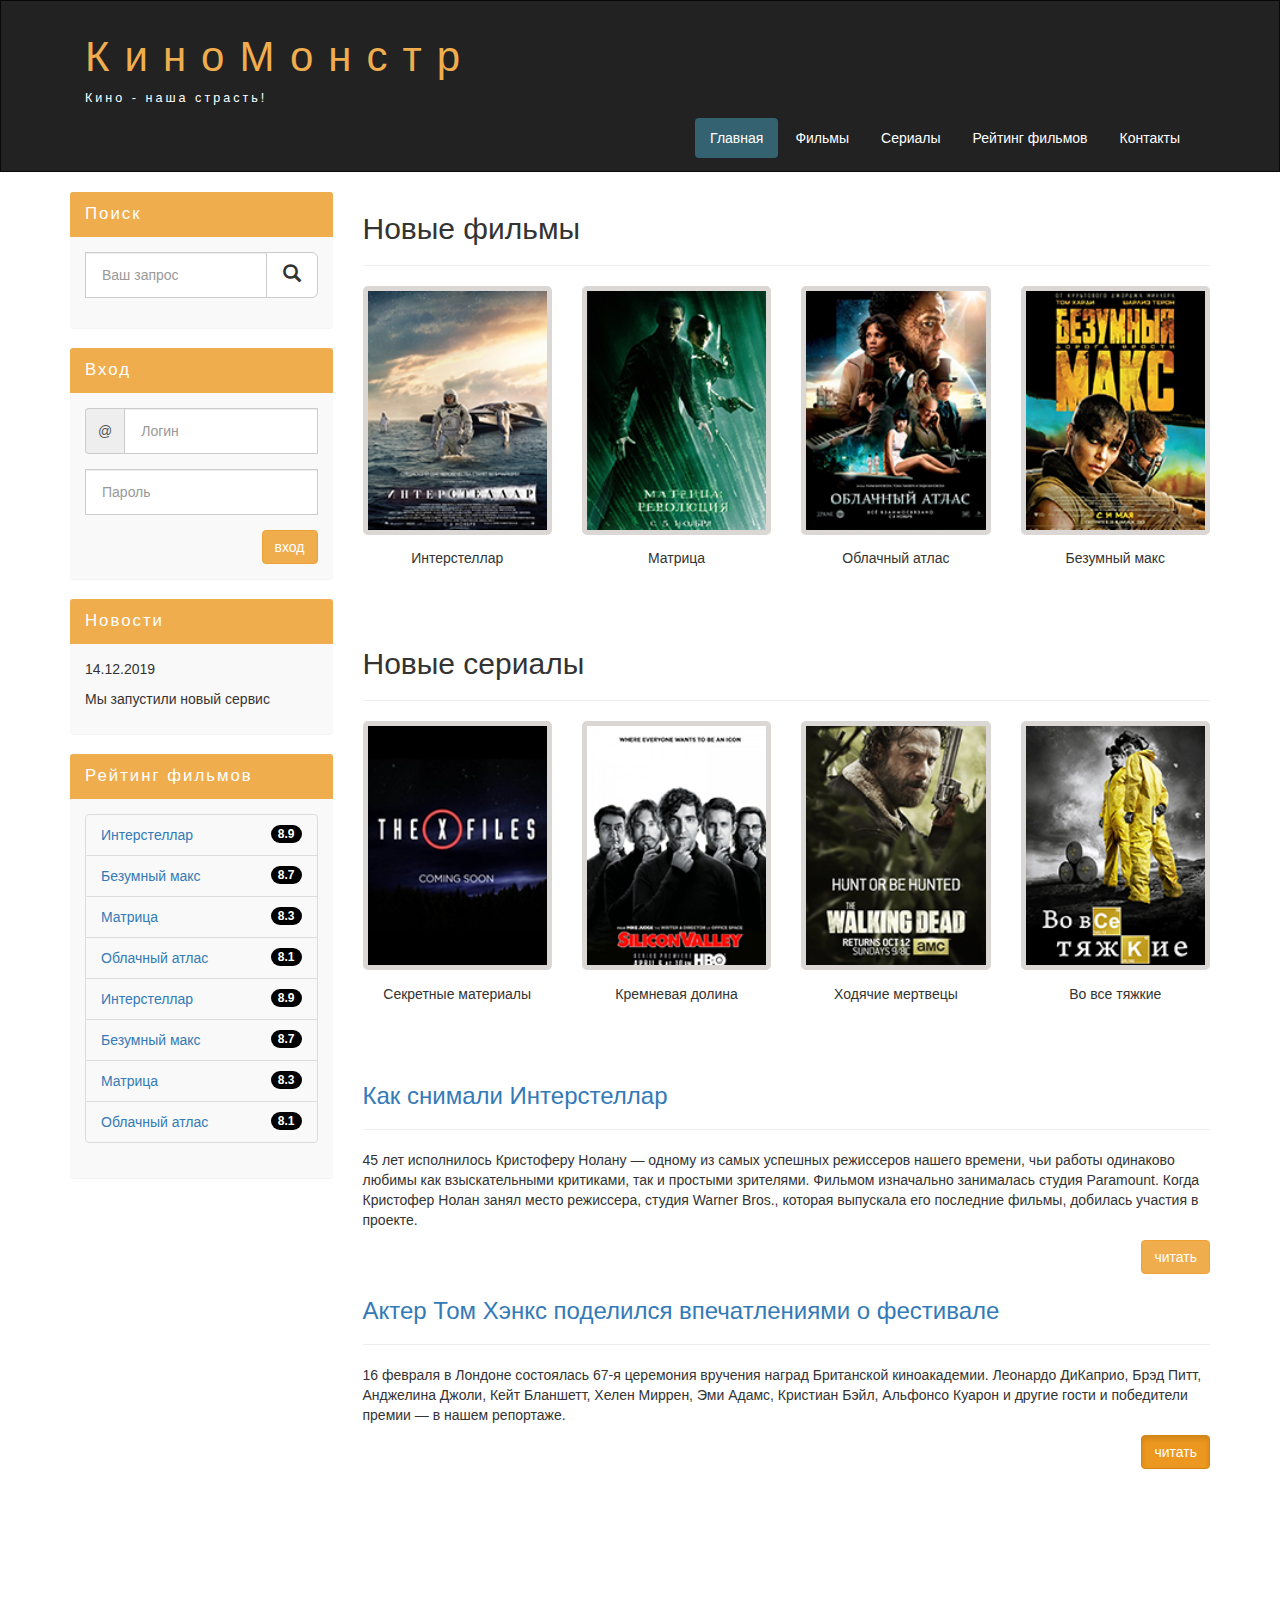
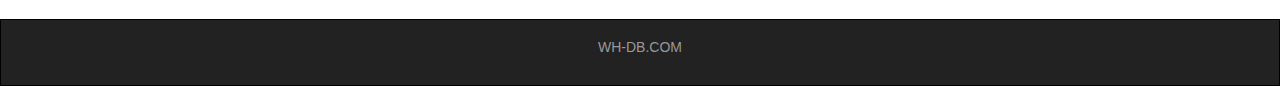
<file: index.html>
<!DOCTYPE html>
<html lang="ru">
  <head>
    <meta charset="utf-8">
    <meta http-equiv="X-UA-Compatible" content="IE=edge">
    <meta name="viewport" content="width=device-width, initial-scale=1">
    <!-- The above 3 meta tags *must* come first in the head; any other head content must come *after* these tags -->
    <title>Киномонстр Bootstrap</title>

    <!-- Bootstrap -->
    <link href="assets/css/bootstrap.min.css" rel="stylesheet">
    <link rel="stylesheet" href="assets/css/style.css">

    <!-- HTML5 shim and Respond.js for IE8 support of HTML5 elements and media queries -->
    <!-- WARNING: Respond.js doesn't work if you view the page via file:// -->
    <!--[if lt IE 9]>
      <script src="https://oss.maxcdn.com/html5shiv/3.7.3/html5shiv.min.js"></script>
      <script src="https://oss.maxcdn.com/respond/1.4.2/respond.min.js"></script>
    <![endif]-->
  </head>
  <body>
    <div class="container-fluid">
      <div class="row">
        
        <nav role="navigation" class="navbar navbar-inverse">

          <div class="container">
            <!-- Верхняя часть сайта -->
            <div class="navbar-header header">
             <!--Заголовки сайта -->
              <div class="container">
                <div class="row">
                  <div class="col-lg-12">
                    <h1><a href="index.html">КиноМонстр</a></h1>
                    <p>Кино - наша страсть!</p>
                  </div>
                </div>
              </div>
              <!-- Кнопка показа меню при небольшом разрешении-->
              <button type="button" data-target="#navbarCollapse" data-toggle="collapse" class="navbar-toggle">
                <span class="sr-only">Toggle navigation</span>
                <span class="icon-bar"></span>
                <span class="icon-bar"></span>
                <span class="icon-bar"></span>
              </button>    
            </div>
            <!-- Меню -->
            <div id="navbarCollapse" class="collapse navbar-collapse navbar-right">
                <ul class="nav nav-pills">
                  <li class="active"><a href="index.html">Главная</a></li>
                  <li><a href="films.html">Фильмы</a></li>
                  <li><a href="#">Сериалы</a></li>
                  <li><a href="rating.html">Рейтинг фильмов</a></li>
                  <li><a href="contacts.html">Контакты</a></li>              
                </ul>

            </div>
          </div>
        </nav>
      </div>  
    </div>

    <!-- Контент -->
    <div class="wrapper">

      <div class="container">
        <div class="row">

          <div class="col-lg-9 col-lg-push-3">
            <!-- Поиск видно при небольшом разрешении -->
            <form role="search" class="visible-xs">
              <div class="form-group">
                <div class="input-group">
                  <input type="search" class="form-control input-lg" placeholder="Ваш запрос">
                  <div class="input-group-btn">
                    <button class="btn btn-default btn-lg" type="submit"><i class="glyphicon glyphicon-search"></i></button>
                  </div>
                </div>
              </div>
            </form>
            
            <!-- Блок с фильмами и др.инфой -->
            <h2>Новые фильмы</h2>
            <hr>
            <div class="row">

              <div class="films_block col-lg-3 col-md-3 col-sm-3 col-xs-6">
                <img src="assets/img/img/inter.png" alt="интерстеллар">
                <div class="film_label">Интерстеллар</div>
              </div>

              <div class="films_block col-lg-3 col-md-3 col-sm-3 col-xs-6">
                <img src="assets/img/img/matrix.png" alt="матрица">
                <div class="film_label">Матрица</div>
              </div>

              <div class="films_block col-lg-3 col-md-3 col-sm-3 col-xs-6">
                <img src="assets/img/img/cloud.png" alt="облачный атлас">
                <div class="film_label">Облачный атлас</div>
              </div>

              <div class="films_block col-lg-3 col-md-3 col-sm-3 col-xs-6">
                <img src="assets/img/img/max.png" alt="безумный макс">
                <div class="film_label">Безумный макс</div>                
              </div>
              
            </div>
            <div class="margin-8"></div>


            <h2>Новые cериалы</h2>
            <hr>
            <div class="row">

              <div class="films_block col-lg-3 col-md-3 col-sm-3 col-xs-6">
                <img src="assets/img/img/xfiles.png" alt="секретные материалы">
                <div class="film_label">Секретные материалы</div>
              </div>

              <div class="films_block col-lg-3 col-md-3 col-sm-3 col-xs-6">
                <img src="assets/img/img/silicon.png" alt="кремниевая долина">
                <div class="film_label">Кремневая долина</div>
              </div>

              <div class="films_block col-lg-3 col-md-3 col-sm-3 col-xs-6">
                <img src="assets/img/img/dead.png" alt="ходячие мертвецы">
                <div class="film_label">Ходячие мертвецы</div>
              </div>

              <div class="films_block col-lg-3 col-md-3 col-sm-3 col-xs-6">
                <img src="assets/img/img/breakingbad.png" alt="во все тяжкие">
                <div class="film_label">Во все тяжкие</div>                
              </div>
              
            </div>
            
            <div class="margin-8"></div>

            <a href="#"><h3>Как снимали Интерстеллар</h3></a>    
            <hr>
            <p>
              45 лет исполнилось Кристоферу Нолану — одному из самых успешных режиссеров нашего времени, чьи работы одинаково любимы как
              взыскательными критиками, так и простыми зрителями. Фильмом изначально занималась студия Paramount. Когда Кристофер Нолан
              занял место режиссера, студия Warner Bros., которая выпускала его последние фильмы, добилась участия в проекте.
            </p>
            <a href="#" class="btn btn-warning pull-right">читать</a>

            <div class="margin-8"></div>

            <a href="#"><h3>Актер Том Хэнкс поделился впечатлениями о фестивале</h3></a>    
            <hr>
            <p>
              16 февраля в Лондоне состоялась 67-я церемония вручения наград Британской киноакадемии. Леонардо ДиКаприо, Брэд Питт,
              Анджелина Джоли, Кейт Бланшетт, Хелен Миррен, Эми Адамс, Кристиан Бэйл, Альфонсо Куарон и другие гости и победители премии —
              в нашем репортаже.
            </p>
            <a href="#" class="btn btn-warning active pull-right">читать</a>

            <div class="margin-8 clear"></div>

          </div>
          <!-- Левый блок -->
          <div class="col-lg-3 col-lg-pull-9">
            <!-- Панель Поиск -->
            <div class="panel panel-info hidden-xs">              
              <div class="panel-heading"><div class="sidebar-header">Поиск</div></div>
              <div class="panel-body">
                <form role="search">
                  <div class="form-group">
                    <div class="input-group">
                      <input type="search" class="form-control input-lg" placeholder="Ваш запрос">
                      <div class="input-group-btn">
                        <button class="btn btn-default btn-lg" type="submit"><i class="glyphicon glyphicon-search"></i></button>
                      </div>
                    </div>
                  </div>
                </form>
              </div>              
            </div>
            <!-- Панель Вход -->
            <div class="panel panel-info">              
              <div class="panel-heading"><div class="sidebar-header">Вход</div></div>
              <div class="panel-body">

                <form role="form">
                  <div class="form-group">
                    <div class="input-group">
                      <span class="input-group-addon">@</span>
                      <input type="text" class="form-control input-lg" placeholder="Логин">
                    </div>
                  </div>
                  <div class="form-group">
                    <input type="password" class="form-control input-lg" placeholder="Пароль">
                  </div>

                  <button type="submit" class="btn btn-warning pull-right">вход</button>
                </form>
              </div>
            </div>

            <!-- Панель Новости -->
            <div class="panel panel-info">              
              <div class="panel-heading"><div class="sidebar-header">Новости</div></div>
              <div class="panel-body">
                <p>14.12.2019</p>
                <p>Мы запустили новый сервис</p>
              </div>
            </div>

            <!-- Панель Рейтинг фильмов -->
            <div class="panel panel-info">              
              <div class="panel-heading"><div class="sidebar-header">Рейтинг фильмов</div></div>
              <div class="panel-body">
                <ul class="list-group">
                  <li class="list-group-item list-group-warning"><a href="#">Интерстеллар</a><span class="badge">8.9</span></li>
                  <li class="list-group-item list-group-warning"><a href="#">Безумный макс</a><span class="badge">8.7</span></li>
                  <li class="list-group-item list-group-warning"><a href="#">Матрица</a><span class="badge">8.3</span></li>
                  <li class="list-group-item list-group-warning"><a href="#">Облачный атлас</a><span class="badge">8.1</span></li>
                  <li class="list-group-item list-group-warning"><a href="#">Интерстеллар</a><span class="badge">8.9</span></li>
                  <li class="list-group-item list-group-warning"><a href="#">Безумный макс</a><span class="badge">8.7</span></li>
                  <li class="list-group-item list-group-warning"><a href="#">Матрица</a><span class="badge">8.3</span></li>
                  <li class="list-group-item list-group-warning"><a href="#">Облачный атлас</a><span class="badge">8.1</span></li>
                </ul>  
              </div>
            </div>

          </div>

        </div>
      </div>

      <div class="clear"></div>

    </div>

    <footer>
      <div class="container">
        <p class="text-center"><a href="http://ru.wh-db.com">WH-DB.COM</a></p>
      </div>
    </footer>

    <!-- jQuery (necessary for Bootstrap's JavaScript plugins) -->
    <script src="https://ajax.googleapis.com/ajax/libs/jquery/1.12.4/jquery.min.js"></script>
    <!-- Include all compiled plugins (below), or include individual files as needed -->
    <script src="assets/js/bootstrap.min.js"></script>
  </body>
</html>
</file>
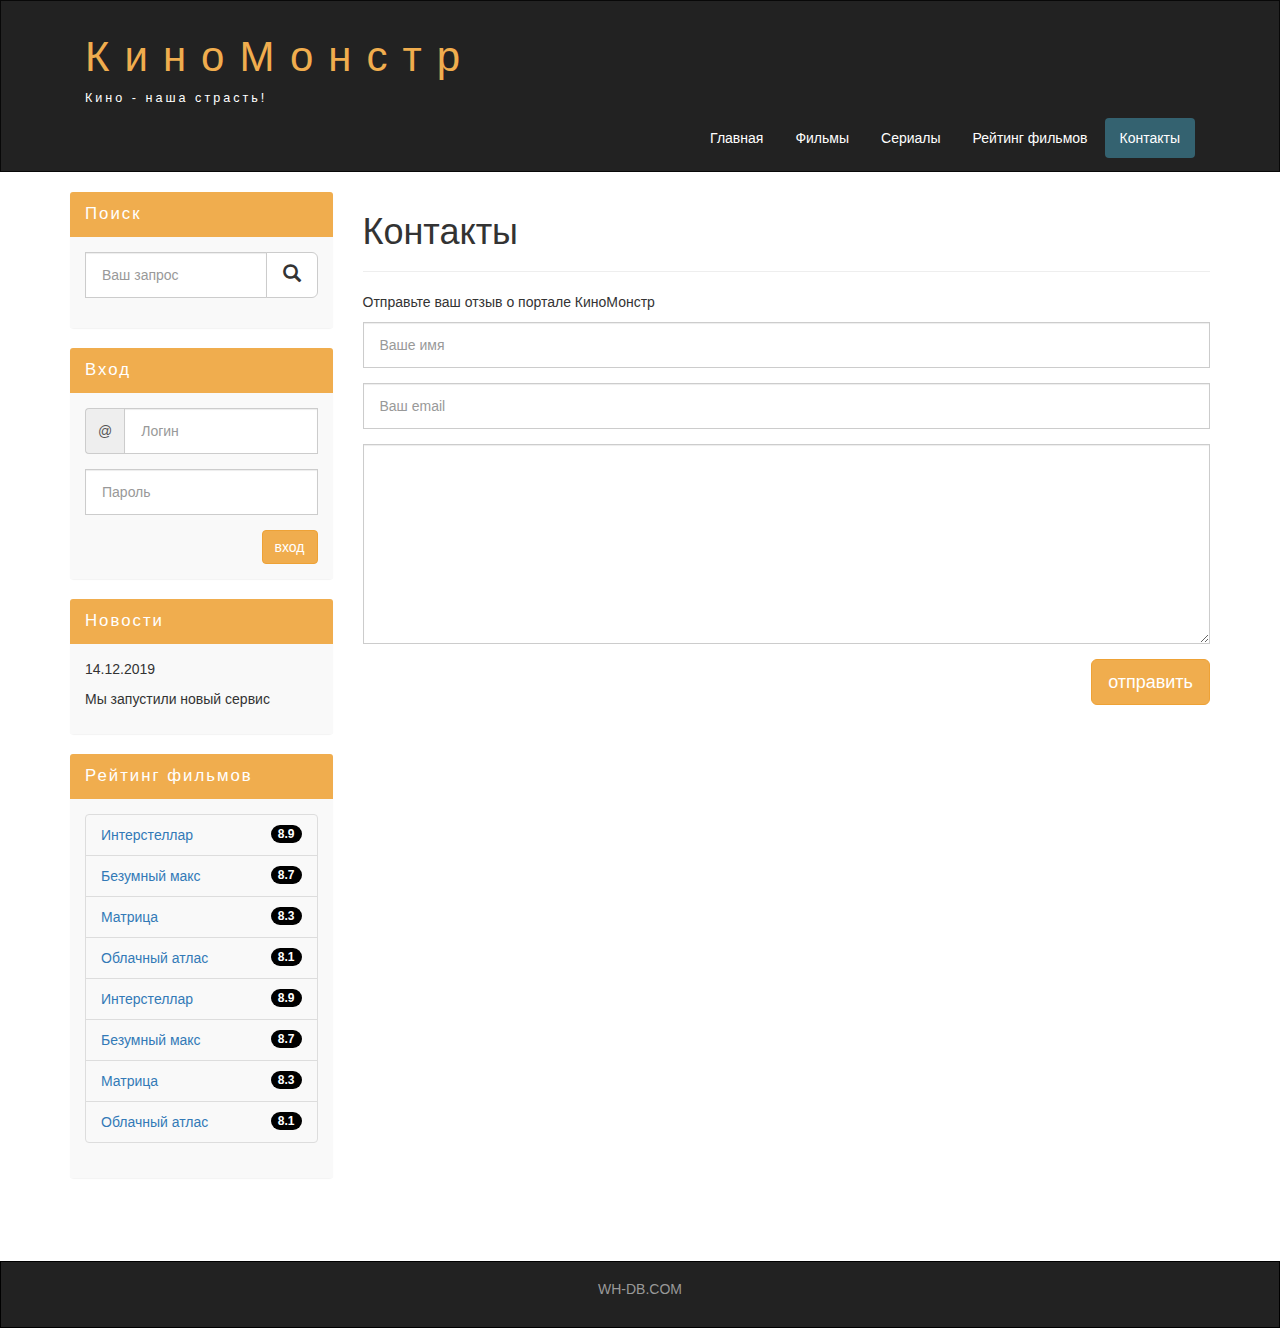
<file: contacts.html>
<!DOCTYPE html>
<html lang="ru">
  <head>
    <meta charset="utf-8">
    <meta http-equiv="X-UA-Compatible" content="IE=edge">
    <meta name="viewport" content="width=device-width, initial-scale=1">
    <!-- The above 3 meta tags *must* come first in the head; any other head content must come *after* these tags -->
    <title>Контакты</title>

    <!-- Bootstrap -->
    <link href="assets/css/bootstrap.min.css" rel="stylesheet">
    <link rel="stylesheet" href="assets/css/style.css">

    <!-- HTML5 shim and Respond.js for IE8 support of HTML5 elements and media queries -->
    <!-- WARNING: Respond.js doesn't work if you view the page via file:// -->
    <!--[if lt IE 9]>
      <script src="https://oss.maxcdn.com/html5shiv/3.7.3/html5shiv.min.js"></script>
      <script src="https://oss.maxcdn.com/respond/1.4.2/respond.min.js"></script>
    <![endif]-->
  </head>
  <body>
    <div class="container-fluid">
      <div class="row">
        
        <nav role="navigation" class="navbar navbar-inverse">

          <div class="container">
            <!-- Верхняя часть сайта -->
            <div class="navbar-header header">
             <!--Заголовки сайта -->
              <div class="container">
                <div class="row">
                  <div class="col-lg-12">
                    <h1><a href="index.html">КиноМонстр</a></h1>
                    <p>Кино - наша страсть!</p>
                  </div>
                </div>
              </div>
              <!-- Кнопка показа меню при небольшом разрешении-->
              <button type="button" data-target="#navbarCollapse" data-toggle="collapse" class="navbar-toggle">
                <span class="sr-only">Toggle navigation</span>
                <span class="icon-bar"></span>
                <span class="icon-bar"></span>
                <span class="icon-bar"></span>
              </button>    
            </div>
            <!-- Меню -->
            <div id="navbarCollapse" class="collapse navbar-collapse navbar-right">
                <ul class="nav nav-pills">
                  <li><a href="index.html">Главная</a></li>
                  <li><a href="films.html">Фильмы</a></li>
                  <li><a href="#">Сериалы</a></li>
                  <li><a href="rating.html">Рейтинг фильмов</a></li>
                  <li class="active"><a href="contacts.html">Контакты</a></li>              
                </ul>

            </div>
          </div>
        </nav>
      </div>  
    </div>

    <!-- Контент -->
    <div class="wrapper">

      <div class="container">
        <div class="row">

          <div class="col-lg-9 col-lg-push-3">
            <!-- Поиск видно при небольшом разрешении -->
            <form role="search" class="visible-xs">
              <div class="form-group">
                <div class="input-group">
                  <input type="search" class="form-control input-lg" placeholder="Ваш запрос">
                  <div class="input-group-btn">
                    <button class="btn btn-default btn-lg" type="submit"><i class="glyphicon glyphicon-search"></i></button>
                  </div>
                </div>
              </div>
            </form>
            <!-- Блок Контакты -->
            <h1>Контакты</h1>
            <hr>
            <p>Отправьте ваш отзыв о портале КиноМонстр</p>
            <form>
              <div class="form-group">
                <input type="text" class="form-control input-lg" placeholder="Ваше имя">                
              </div>
              <div class="form-group">                
                <input type="text" class="form-control input-lg" placeholder="Ваш email">
              </div>
              <div class="form-group">
                <textarea class="form-control"></textarea>
              </div>
              <button type="submit" class="btn btn-lg btn-warning pull-right">отправить</button>
            </form>  

          </div>
          <!-- Левый блок -->
          <div class="col-lg-3 col-lg-pull-9">
            <!-- Панель Поиск -->
            <div class="panel panel-info hidden-xs">              
              <div class="panel-heading"><div class="sidebar-header">Поиск</div></div>
              <div class="panel-body">
                <form role="search">
                  <div class="form-group">
                    <div class="input-group">
                      <input type="search" class="form-control input-lg" placeholder="Ваш запрос">
                      <div class="input-group-btn">
                        <button class="btn btn-default btn-lg" type="submit"><i class="glyphicon glyphicon-search"></i></button>
                      </div>
                    </div>
                  </div>
                </form>
              </div>              
            </div>
            <!-- Панель Вход -->
            <div class="panel panel-info">              
              <div class="panel-heading"><div class="sidebar-header">Вход</div></div>
              <div class="panel-body">

                <form role="form">
                  <div class="form-group">
                    <div class="input-group">
                      <span class="input-group-addon">@</span>
                      <input type="text" class="form-control input-lg" placeholder="Логин">
                    </div>
                  </div>
                  <div class="form-group">
                    <input type="password" class="form-control input-lg" placeholder="Пароль">
                  </div>

                  <button type="submit" class="btn btn-warning pull-right">вход</button>
                </form>
              </div>
            </div>

            <!-- Панель Новости -->
            <div class="panel panel-info">              
              <div class="panel-heading"><div class="sidebar-header">Новости</div></div>
              <div class="panel-body">
                <p>14.12.2019</p>
                <p>Мы запустили новый сервис</p>
              </div>
            </div>

            <!-- Панель Рейтинг фильмов -->
            <div class="panel panel-info">              
              <div class="panel-heading"><div class="sidebar-header">Рейтинг фильмов</div></div>
              <div class="panel-body">
                <ul class="list-group">
                  <li class="list-group-item list-group-warning"><a href="#">Интерстеллар</a><span class="badge">8.9</span></li>
                  <li class="list-group-item list-group-warning"><a href="#">Безумный макс</a><span class="badge">8.7</span></li>
                  <li class="list-group-item list-group-warning"><a href="#">Матрица</a><span class="badge">8.3</span></li>
                  <li class="list-group-item list-group-warning"><a href="#">Облачный атлас</a><span class="badge">8.1</span></li>
                  <li class="list-group-item list-group-warning"><a href="#">Интерстеллар</a><span class="badge">8.9</span></li>
                  <li class="list-group-item list-group-warning"><a href="#">Безумный макс</a><span class="badge">8.7</span></li>
                  <li class="list-group-item list-group-warning"><a href="#">Матрица</a><span class="badge">8.3</span></li>
                  <li class="list-group-item list-group-warning"><a href="#">Облачный атлас</a><span class="badge">8.1</span></li>
                </ul>  
              </div>
            </div>

          </div>

        </div>
      </div>

      <div class="clear"></div>

    </div>

    <footer>
      <div class="container">
        <p class="text-center"><a href="http://ru.wh-db.com">WH-DB.COM</a></p>
      </div>
    </footer>

    <!-- jQuery (necessary for Bootstrap's JavaScript plugins) -->
    <script src="https://ajax.googleapis.com/ajax/libs/jquery/1.12.4/jquery.min.js"></script>
    <!-- Include all compiled plugins (below), or include individual files as needed -->
    <script src="assets/js/bootstrap.min.js"></script>
  </body>
</html>
</file>
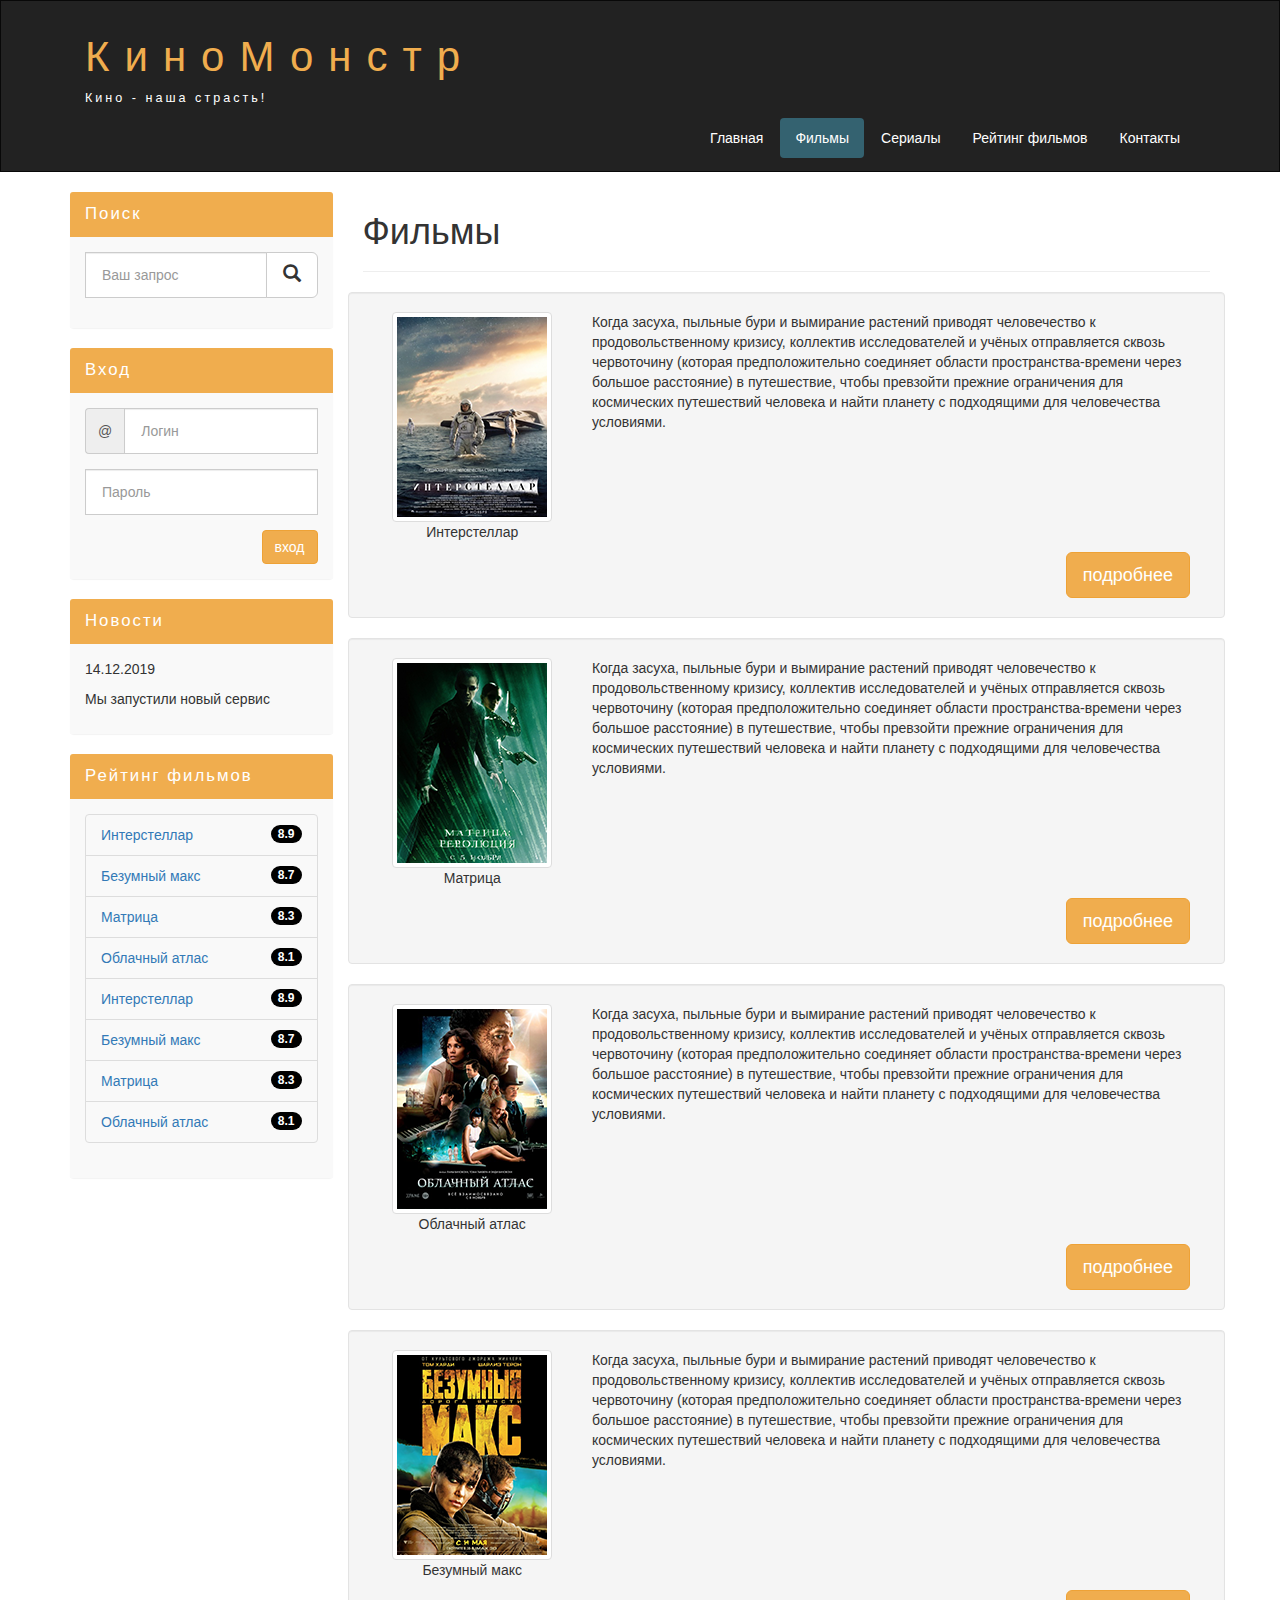
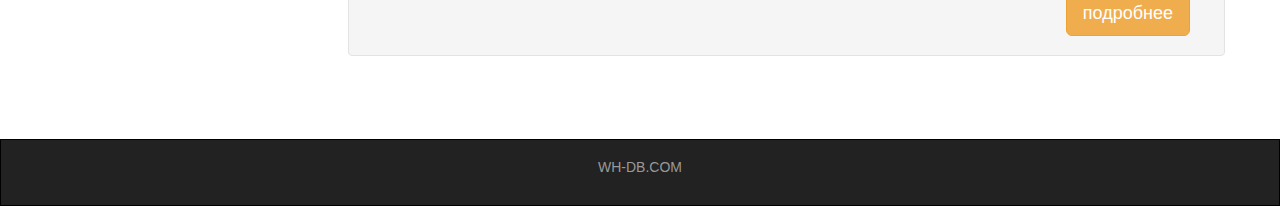
<file: films.html>
<!DOCTYPE html>
<html lang="ru">
  <head>
    <meta charset="utf-8">
    <meta http-equiv="X-UA-Compatible" content="IE=edge">
    <meta name="viewport" content="width=device-width, initial-scale=1">
    <!-- The above 3 meta tags *must* come first in the head; any other head content must come *after* these tags -->
    <title>Фильмы</title>

    <!-- Bootstrap -->
    <link href="assets/css/bootstrap.min.css" rel="stylesheet">
    <link rel="stylesheet" href="assets/css/style.css">

    <!-- HTML5 shim and Respond.js for IE8 support of HTML5 elements and media queries -->
    <!-- WARNING: Respond.js doesn't work if you view the page via file:// -->
    <!--[if lt IE 9]>
      <script src="https://oss.maxcdn.com/html5shiv/3.7.3/html5shiv.min.js"></script>
      <script src="https://oss.maxcdn.com/respond/1.4.2/respond.min.js"></script>
    <![endif]-->
  </head>
  <body>
    <div class="container-fluid">
      <div class="row">
        
        <nav role="navigation" class="navbar navbar-inverse">

          <div class="container">
            <!-- Верхняя часть сайта -->
            <div class="navbar-header header">
             <!--Заголовки сайта -->
              <div class="container">
                <div class="row">
                  <div class="col-lg-12">
                    <h1><a href="index.html">КиноМонстр</a></h1>
                    <p>Кино - наша страсть!</p>
                  </div>
                </div>
              </div>
              <!-- Кнопка показа меню при небольшом разрешении-->
              <button type="button" data-target="#navbarCollapse" data-toggle="collapse" class="navbar-toggle">
                <span class="sr-only">Toggle navigation</span>
                <span class="icon-bar"></span>
                <span class="icon-bar"></span>
                <span class="icon-bar"></span>
              </button>    
            </div>
            <!-- Меню -->
            <div id="navbarCollapse" class="collapse navbar-collapse navbar-right">
                <ul class="nav nav-pills">
                  <li><a href="index.html">Главная</a></li>
                  <li class="active"><a href="films.html">Фильмы</a></li>
                  <li><a href="#">Сериалы</a></li>
                  <li><a href="rating.html">Рейтинг фильмов</a></li>
                  <li><a href="contacts.html">Контакты</a></li>              
                </ul>

            </div>
          </div>
        </nav>
      </div>  
    </div>

    <!-- Контент -->
    <div class="wrapper">

      <div class="container">
        <div class="row">

          <div class="col-lg-9 col-lg-push-3">
            <!-- Поиск видно при небольшом разрешении -->
            <form role="search" class="visible-xs">
              <div class="form-group">
                <div class="input-group">
                  <input type="search" class="form-control input-lg" placeholder="Ваш запрос">
                  <div class="input-group-btn">
                    <button class="btn btn-default btn-lg" type="submit"><i class="glyphicon glyphicon-search"></i></button>
                  </div>
                </div>
              </div>
            </form>
            <!-- Блок Фильмы -->
            <h1>Фильмы</h1>
            <hr>
            <!-- Вариант с медиа компонентом
            <div class="media well">
              <div class="media-left media-middle">
                <a href="#">
                  <img class="media-object img-thumbnail" src="assets/img/img/inter.png" alt="...">
                </a>
              </div>
              <div class="media-body">
                <p>Когда засуха, пыльные бури и вымирание растений приводят человечество к продовольственному кризису, коллектив исследователей и
                  учёных отправляется сквозь червоточину (которая предположительно соединяет области пространства-времени через большое расстояние)
                  в путешествие, чтобы превзойти прежние ограничения для космических путешествий человека и найти планету с подходящими для
                  человечества условиями.</p>
              </div>
              <a href="" class="btn btn-lg btn-warning pull-right">подробнее</a>              
            </div> -->

            <div class="row">
              <div class="well clearfix">
                <div class="col-lg-3 col-md-2 text-center">
                  <img class="img-thumbnail" src="assets/img/img/inter.png" alt="интерстеллар">
                  <p>Интерстеллар</p>
                </div>
                <div class="col-lg-9 col-md-10">
                  <p>Когда засуха, пыльные бури и вымирание растений приводят человечество к продовольственному кризису, коллектив исследователей и
                    учёных отправляется сквозь червоточину (которая предположительно соединяет области пространства-времени через большое расстояние)
                    в путешествие, чтобы превзойти прежние ограничения для космических путешествий человека и найти планету с подходящими для
                    человечества условиями.</p>
                </div>
                <div class="col-lg-12">
                  <a href="show.html" class="btn btn-lg btn-warning pull-right">подробнее</a>
                </div>
              </div>
            </div>
            
            <div class="row">
              <div class="well clearfix">
                <div class="col-lg-3 col-md-2 text-center">
                  <img class="img-thumbnail" src="assets/img/img/matrix.png" alt="матрица">
                  <p>Матрица</p>
                </div>
                <div class="col-lg-9 col-md-10">
                  <p>Когда засуха, пыльные бури и вымирание растений приводят человечество к продовольственному кризису, коллектив исследователей и
                    учёных отправляется сквозь червоточину (которая предположительно соединяет области пространства-времени через большое расстояние)
                    в путешествие, чтобы превзойти прежние ограничения для космических путешествий человека и найти планету с подходящими для
                    человечества условиями.</p>
                </div>
                <div class="col-lg-12">
                  <a href="" class="btn btn-lg btn-warning pull-right">подробнее</a>
                </div>
              </div>
            </div>

            <div class="row">
              <div class="well clearfix">
                <div class="col-lg-3 col-md-2 text-center">
                  <img class="img-thumbnail" src="assets/img/img/cloud.png" alt="облачный атлас">
                  <p>Облачный атлас</p>
                </div>
                <div class="col-lg-9 col-md-10">
                  <p>Когда засуха, пыльные бури и вымирание растений приводят человечество к продовольственному кризису, коллектив исследователей и
                    учёных отправляется сквозь червоточину (которая предположительно соединяет области пространства-времени через большое расстояние)
                    в путешествие, чтобы превзойти прежние ограничения для космических путешествий человека и найти планету с подходящими для
                    человечества условиями.</p>
                </div>
                <div class="col-lg-12">
                  <a href="" class="btn btn-lg btn-warning pull-right">подробнее</a>
                </div>
              </div>
            </div>

            <div class="row">
              <div class="well clearfix">
                <div class="col-lg-3 col-md-2 text-center">
                  <img class="img-thumbnail" src="assets/img/img/max.png" alt="безумный макс">
                  <p>Безумный макс</p>
                </div>
                <div class="col-lg-9 col-md-10">
                  <p>Когда засуха, пыльные бури и вымирание растений приводят человечество к продовольственному кризису, коллектив исследователей и
                    учёных отправляется сквозь червоточину (которая предположительно соединяет области пространства-времени через большое расстояние)
                    в путешествие, чтобы превзойти прежние ограничения для космических путешествий человека и найти планету с подходящими для
                    человечества условиями.</p>
                </div>
                <div class="col-lg-12">
                  <a href="" class="btn btn-lg btn-warning pull-right">подробнее</a>
                </div>
              </div>
            </div>



          </div>
          <!-- Левый блок -->
          <div class="col-lg-3 col-lg-pull-9">
            <!-- Панель Поиск -->
            <div class="panel panel-info hidden-xs">              
              <div class="panel-heading"><div class="sidebar-header">Поиск</div></div>
              <div class="panel-body">
                <form role="search">
                  <div class="form-group">
                    <div class="input-group">
                      <input type="search" class="form-control input-lg" placeholder="Ваш запрос">
                      <div class="input-group-btn">
                        <button class="btn btn-default btn-lg" type="submit"><i class="glyphicon glyphicon-search"></i></button>
                      </div>
                    </div>
                  </div>
                </form>
              </div>              
            </div>
            <!-- Панель Вход -->
            <div class="panel panel-info">              
              <div class="panel-heading"><div class="sidebar-header">Вход</div></div>
              <div class="panel-body">

                <form role="form">
                  <div class="form-group">
                    <div class="input-group">
                      <span class="input-group-addon">@</span>
                      <input type="text" class="form-control input-lg" placeholder="Логин">
                    </div>
                  </div>
                  <div class="form-group">
                    <input type="password" class="form-control input-lg" placeholder="Пароль">
                  </div>

                  <button type="submit" class="btn btn-warning pull-right">вход</button>
                </form>
              </div>
            </div>

            <!-- Панель Новости -->
            <div class="panel panel-info">              
              <div class="panel-heading"><div class="sidebar-header">Новости</div></div>
              <div class="panel-body">
                <p>14.12.2019</p>
                <p>Мы запустили новый сервис</p>
              </div>
            </div>

            <!-- Панель Рейтинг фильмов -->
            <div class="panel panel-info">              
              <div class="panel-heading"><div class="sidebar-header">Рейтинг фильмов</div></div>
              <div class="panel-body">
                <ul class="list-group">
                  <li class="list-group-item list-group-warning"><a href="#">Интерстеллар</a><span class="badge">8.9</span></li>
                  <li class="list-group-item list-group-warning"><a href="#">Безумный макс</a><span class="badge">8.7</span></li>
                  <li class="list-group-item list-group-warning"><a href="#">Матрица</a><span class="badge">8.3</span></li>
                  <li class="list-group-item list-group-warning"><a href="#">Облачный атлас</a><span class="badge">8.1</span></li>
                  <li class="list-group-item list-group-warning"><a href="#">Интерстеллар</a><span class="badge">8.9</span></li>
                  <li class="list-group-item list-group-warning"><a href="#">Безумный макс</a><span class="badge">8.7</span></li>
                  <li class="list-group-item list-group-warning"><a href="#">Матрица</a><span class="badge">8.3</span></li>
                  <li class="list-group-item list-group-warning"><a href="#">Облачный атлас</a><span class="badge">8.1</span></li>
                </ul>  
              </div>
            </div>

          </div>

        </div>
      </div>

      <div class="clear"></div>

    </div>

    <footer>
      <div class="container">
        <p class="text-center"><a href="http://ru.wh-db.com">WH-DB.COM</a></p>
      </div>
    </footer>

    <!-- jQuery (necessary for Bootstrap's JavaScript plugins) -->
    <script src="https://ajax.googleapis.com/ajax/libs/jquery/1.12.4/jquery.min.js"></script>
    <!-- Include all compiled plugins (below), or include individual files as needed -->
    <script src="assets/js/bootstrap.min.js"></script>
  </body>
</html>
</file>
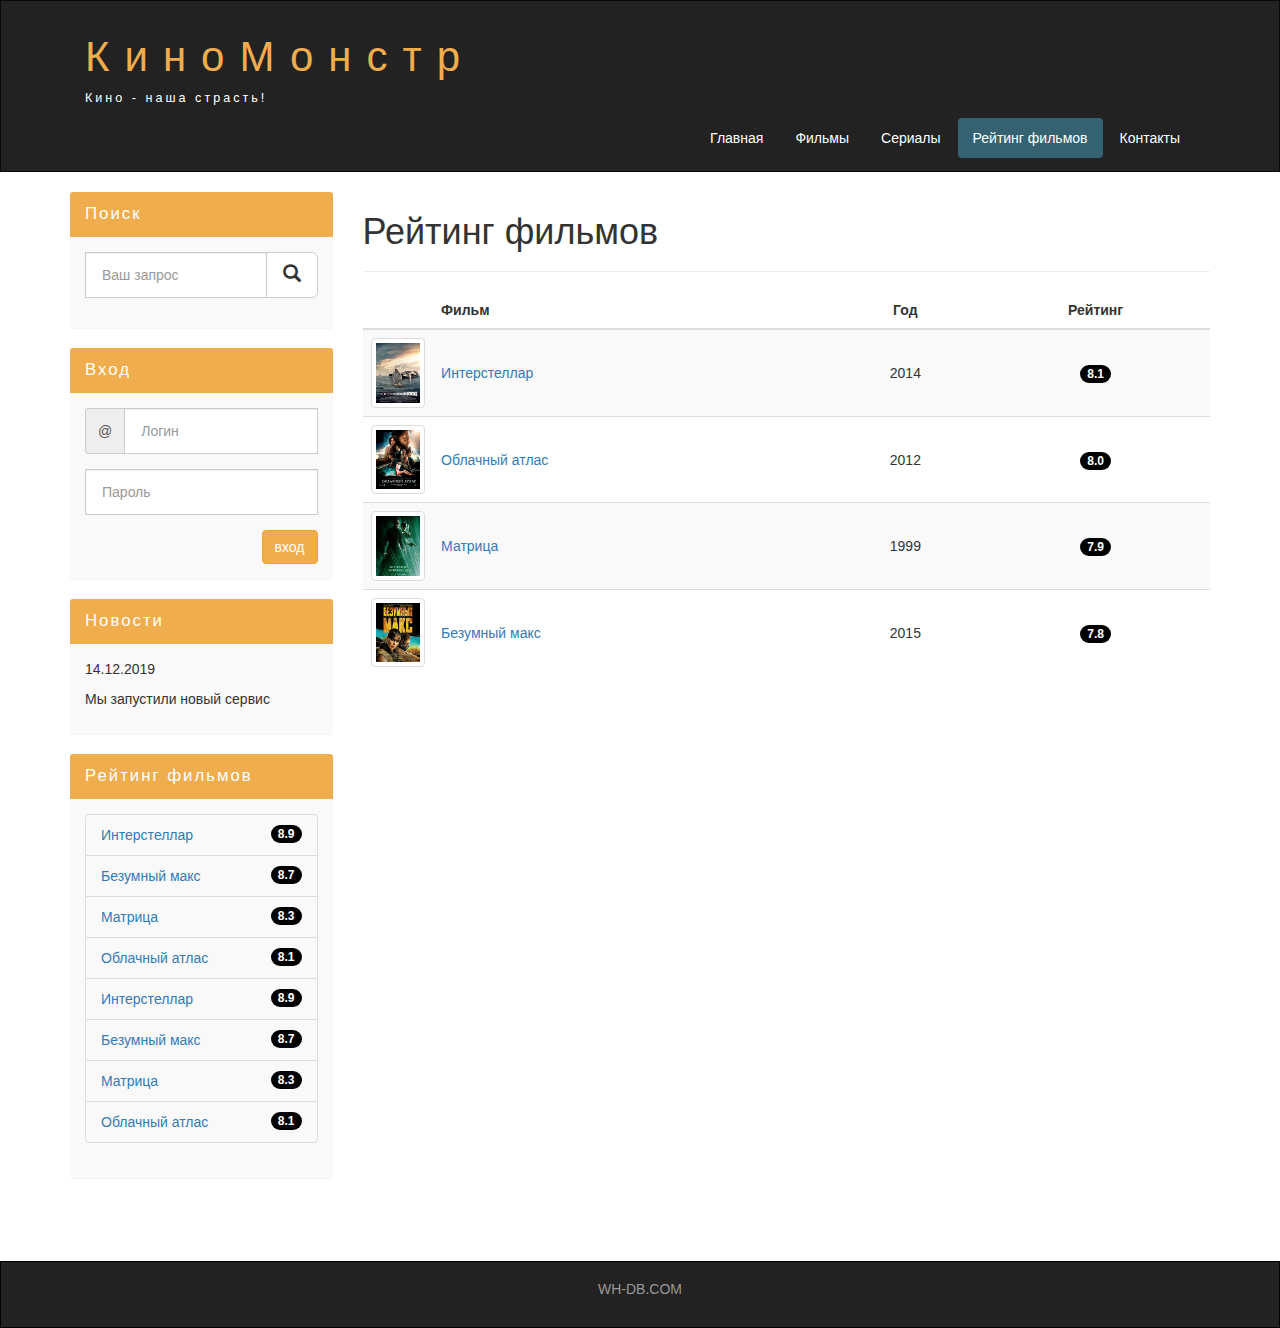
<file: rating.html>
<!DOCTYPE html>
<html lang="ru">
  <head>
    <meta charset="utf-8">
    <meta http-equiv="X-UA-Compatible" content="IE=edge">
    <meta name="viewport" content="width=device-width, initial-scale=1">
    <!-- The above 3 meta tags *must* come first in the head; any other head content must come *after* these tags -->
    <title>Рейтинг фильмов</title>

    <!-- Bootstrap -->
    <link href="assets/css/bootstrap.min.css" rel="stylesheet">
    <link rel="stylesheet" href="assets/css/style.css">

    <!-- HTML5 shim and Respond.js for IE8 support of HTML5 elements and media queries -->
    <!-- WARNING: Respond.js doesn't work if you view the page via file:// -->
    <!--[if lt IE 9]>
      <script src="https://oss.maxcdn.com/html5shiv/3.7.3/html5shiv.min.js"></script>
      <script src="https://oss.maxcdn.com/respond/1.4.2/respond.min.js"></script>
    <![endif]-->
  </head>
  <body>
    <div class="container-fluid">
      <div class="row">
        
        <nav role="navigation" class="navbar navbar-inverse">

          <div class="container">
            <!-- Верхняя часть сайта -->
            <div class="navbar-header header">
             <!--Заголовки сайта -->
              <div class="container">
                <div class="row">
                  <div class="col-lg-12">
                    <h1><a href="index.html">КиноМонстр</a></h1>
                    <p>Кино - наша страсть!</p>
                  </div>
                </div>
              </div>
              <!-- Кнопка показа меню при небольшом разрешении-->
              <button type="button" data-target="#navbarCollapse" data-toggle="collapse" class="navbar-toggle">
                <span class="sr-only">Toggle navigation</span>
                <span class="icon-bar"></span>
                <span class="icon-bar"></span>
                <span class="icon-bar"></span>
              </button>    
            </div>
            <!-- Меню -->
            <div id="navbarCollapse" class="collapse navbar-collapse navbar-right">
                <ul class="nav nav-pills">
                  <li><a href="index.html">Главная</a></li>
                  <li><a href="films.html">Фильмы</a></li>
                  <li><a href="#">Сериалы</a></li>
                  <li class="active"><a href="rating.html">Рейтинг фильмов</a></li>
                  <li><a href="contacts.html">Контакты</a></li>              
                </ul>

            </div>
          </div>
        </nav>
      </div>  
    </div>

    <!-- Контент -->
    <div class="wrapper">

      <div class="container">
        <div class="row">

          <div class="col-lg-9 col-lg-push-3">
            <!-- Поиск видно при небольшом разрешении -->
            <form role="search" class="visible-xs">
              <div class="form-group">
                <div class="input-group">
                  <input type="search" class="form-control input-lg" placeholder="Ваш запрос">
                  <div class="input-group-btn">
                    <button class="btn btn-default btn-lg" type="submit"><i class="glyphicon glyphicon-search"></i></button>
                  </div>
                </div>
              </div>
            </form>
            <!-- Блок Рейтинг фильмов -->
            <h1>Рейтинг фильмов</h1>
            <hr>

            <table class="table table-striped">
              <thead>
                <tr>
                  <th></th>
                  <th>Фильм</th>
                  <th class="text-center">Год</th>
                  <th class="text-center">Рейтинг</th>
                </tr>
              </thead>
              <tbody>
                <tr>
                  <td class="col-lg-1 col-md-1 col-xs-2"><img class="img-responsive img-thumbnail" src="assets/img/img/inter.png" alt="интерстеллар">
                  <td class="vert-align"><a href="show.html">Интерстеллар</a></td>
                  <td class="text-center vert-align">2014</td>
                  <td class="text-center vert-align"><span class="badge">8.1</span></td>
                </tr>

                <tr>
                  <td class="col-lg-1 col-md-1 col-xs-2"><img class="img-responsive img-thumbnail" src="assets/img/img/cloud.png" alt="облачный атлас">
                  <td class="vert-align"><a href="#">Облачный атлас</a></td>
                  <td class="text-center vert-align">2012</td>
                  <td class="text-center vert-align"><span class="badge">8.0</span></td>
                </tr>

                <tr>
                  <td class="col-lg-1 col-md-1 col-xs-2"><img class="img-responsive img-thumbnail" src="assets/img/img/matrix.png" alt="матрица">
                  <td class="vert-align"><a href="#">Матрица</a></td>
                  <td class="text-center vert-align">1999</td>
                  <td class="text-center vert-align"><span class="badge">7.9</span></td>
                </tr>

                <tr>
                  <td class="col-lg-1 col-md-1 col-xs-2"><img class="img-responsive img-thumbnail" src="assets/img/img/max.png" alt="безумный макс">
                  <td class="vert-align"><a href="#">Безумный макс</a></td>
                  <td class="text-center vert-align">2015</td>
                  <td class="text-center vert-align"><span class="badge">7.8</span></td>
                </tr>
                
              </tbody>
            </table>
          </div>
          <!-- Левый блок -->
          <div class="col-lg-3 col-lg-pull-9">
            <!-- Панель Поиск -->
            <div class="panel panel-info hidden-xs">              
              <div class="panel-heading"><div class="sidebar-header">Поиск</div></div>
              <div class="panel-body">
                <form role="search">
                  <div class="form-group">
                    <div class="input-group">
                      <input type="search" class="form-control input-lg" placeholder="Ваш запрос">
                      <div class="input-group-btn">
                        <button class="btn btn-default btn-lg" type="submit"><i class="glyphicon glyphicon-search"></i></button>
                      </div>
                    </div>
                  </div>
                </form>
              </div>              
            </div>
            <!-- Панель Вход -->
            <div class="panel panel-info">              
              <div class="panel-heading"><div class="sidebar-header">Вход</div></div>
              <div class="panel-body">

                <form role="form">
                  <div class="form-group">
                    <div class="input-group">
                      <span class="input-group-addon">@</span>
                      <input type="text" class="form-control input-lg" placeholder="Логин">
                    </div>
                  </div>
                  <div class="form-group">
                    <input type="password" class="form-control input-lg" placeholder="Пароль">
                  </div>

                  <button type="submit" class="btn btn-warning pull-right">вход</button>
                </form>
              </div>
            </div>

            <!-- Панель Новости -->
            <div class="panel panel-info">              
              <div class="panel-heading"><div class="sidebar-header">Новости</div></div>
              <div class="panel-body">
                <p>14.12.2019</p>
                <p>Мы запустили новый сервис</p>
              </div>
            </div>

            <!-- Панель Рейтинг фильмов -->
            <div class="panel panel-info">              
              <div class="panel-heading"><div class="sidebar-header">Рейтинг фильмов</div></div>
              <div class="panel-body">
                <ul class="list-group">
                  <li class="list-group-item list-group-warning"><a href="#">Интерстеллар</a><span class="badge">8.9</span></li>
                  <li class="list-group-item list-group-warning"><a href="#">Безумный макс</a><span class="badge">8.7</span></li>
                  <li class="list-group-item list-group-warning"><a href="#">Матрица</a><span class="badge">8.3</span></li>
                  <li class="list-group-item list-group-warning"><a href="#">Облачный атлас</a><span class="badge">8.1</span></li>
                  <li class="list-group-item list-group-warning"><a href="#">Интерстеллар</a><span class="badge">8.9</span></li>
                  <li class="list-group-item list-group-warning"><a href="#">Безумный макс</a><span class="badge">8.7</span></li>
                  <li class="list-group-item list-group-warning"><a href="#">Матрица</a><span class="badge">8.3</span></li>
                  <li class="list-group-item list-group-warning"><a href="#">Облачный атлас</a><span class="badge">8.1</span></li>
                </ul>  
              </div>
            </div>

          </div>

        </div>
      </div>

      <div class="clear"></div>

    </div>

    <footer>
      <div class="container">
        <p class="text-center"><a href="http://ru.wh-db.com">WH-DB.COM</a></p>
      </div>
    </footer>

    <!-- jQuery (necessary for Bootstrap's JavaScript plugins) -->
    <script src="https://ajax.googleapis.com/ajax/libs/jquery/1.12.4/jquery.min.js"></script>
    <!-- Include all compiled plugins (below), or include individual files as needed -->
    <script src="assets/js/bootstrap.min.js"></script>
  </body>
</html>
</file>
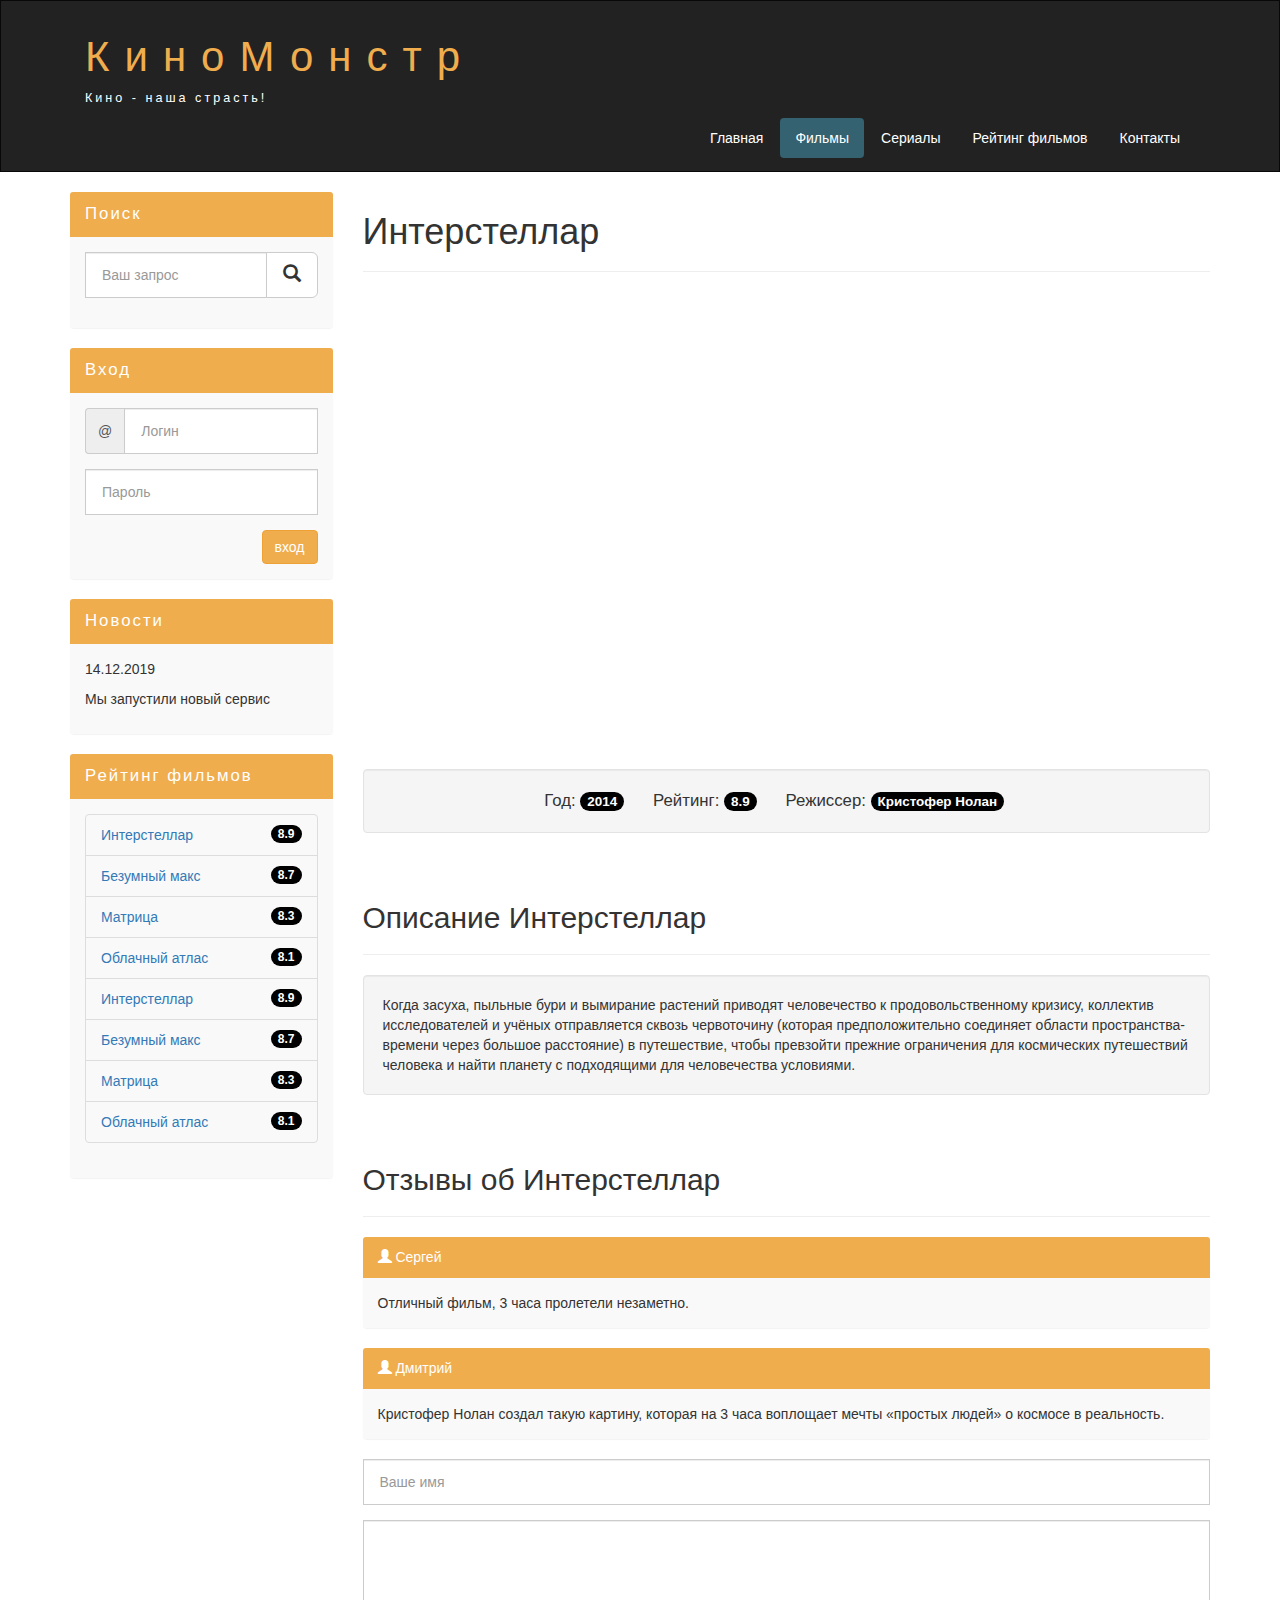
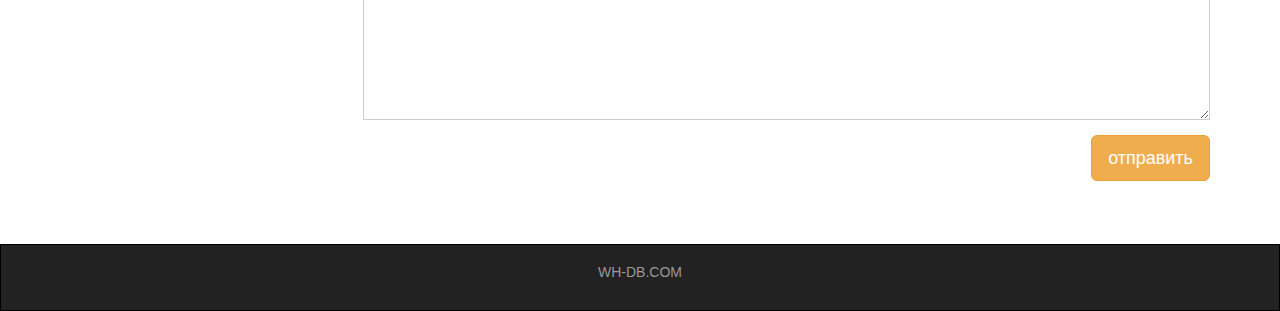
<file: show.html>
<!DOCTYPE html>
<html lang="ru">
  <head>
    <meta charset="utf-8">
    <meta http-equiv="X-UA-Compatible" content="IE=edge">
    <meta name="viewport" content="width=device-width, initial-scale=1">
    <!-- The above 3 meta tags *must* come first in the head; any other head content must come *after* these tags -->
    <title>Интерстеллар</title>

    <!-- Bootstrap -->
    <link href="assets/css/bootstrap.min.css" rel="stylesheet">
    <link rel="stylesheet" href="assets/css/style.css">

    <!-- HTML5 shim and Respond.js for IE8 support of HTML5 elements and media queries -->
    <!-- WARNING: Respond.js doesn't work if you view the page via file:// -->
    <!--[if lt IE 9]>
      <script src="https://oss.maxcdn.com/html5shiv/3.7.3/html5shiv.min.js"></script>
      <script src="https://oss.maxcdn.com/respond/1.4.2/respond.min.js"></script>
    <![endif]-->
  </head>
  <body>
    <div class="container-fluid">
      <div class="row">
        
        <nav role="navigation" class="navbar navbar-inverse">

          <div class="container">
            <!-- Верхняя часть сайта -->
            <div class="navbar-header header">
             <!--Заголовки сайта -->
              <div class="container">
                <div class="row">
                  <div class="col-lg-12">
                    <h1><a href="index.html">КиноМонстр</a></h1>
                    <p>Кино - наша страсть!</p>
                  </div>
                </div>
              </div>
              <!-- Кнопка показа меню при небольшом разрешении-->
              <button type="button" data-target="#navbarCollapse" data-toggle="collapse" class="navbar-toggle">
                <span class="sr-only">Toggle navigation</span>
                <span class="icon-bar"></span>
                <span class="icon-bar"></span>
                <span class="icon-bar"></span>
              </button>    
            </div>
            <!-- Меню -->
            <div id="navbarCollapse" class="collapse navbar-collapse navbar-right">
                <ul class="nav nav-pills">
                  <li><a href="index.html">Главная</a></li>
                  <li class="active"><a href="films.html">Фильмы</a></li>
                  <li><a href="#">Сериалы</a></li>
                  <li><a href="rating.html">Рейтинг фильмов</a></li>
                  <li><a href="contacts.html">Контакты</a></li>              
                </ul>

            </div>
          </div>
        </nav>
      </div>  
    </div>

    <!-- Контент -->
    <div class="wrapper">

      <div class="container">
        <div class="row">

          <div class="col-lg-9 col-lg-push-3">
            <!-- Поиск видно при небольшом разрешении -->
            <form role="search" class="visible-xs">
              <div class="form-group">
                <div class="input-group">
                  <input type="search" class="form-control input-lg" placeholder="Ваш запрос">
                  <div class="input-group-btn">
                    <button class="btn btn-default btn-lg" type="submit"><i class="glyphicon glyphicon-search"></i></button>
                  </div>
                </div>
              </div>
            </form>
                
            <h1>Интерстеллар</h1>
            <hr>
            <!-- Трейлер фильма -->
            <div class="embed-responsive embed-responsive-16by9">
              <iframe class="embed-responsive-item" src="https://www.youtube.com/embed/xHGRCBV46ik" frameborder="0"></iframe>
            </div>

            <div class="well info-block text-center">
              Год: <span class="badge">2014</span>
              Рейтинг: <span class="badge">8.9</span>
              Режиссер: <span class="badge">Кристофер Нолан</span>
            </div>

            <div class="margin-8"></div>
            <!-- Описание фильма и комментарии -->
            <h2>Описание Интерстеллар</h2>
            <hr>
            <div class="well">Когда засуха, пыльные бури и вымирание растений приводят человечество к продовольственному кризису, коллектив
              исследователей и учёных отправляется сквозь червоточину (которая предположительно соединяет области пространства-времени через
              большое расстояние) в путешествие, чтобы превзойти прежние ограничения для космических путешествий человека и найти планету с
              подходящими для человечества условиями.
            </div>

            <div class="margin-8"></div>
          
            <h2>Отзывы об Интерстеллар</h2>
            <hr>
            <div class="panel panel-info">
              <div class="panel-heading"><i class="glyphicon glyphicon-user"></i> <span>Сергей</span> </div>
              <div class="panel-body">Отличный фильм, 3 часа пролетели незаметно.</div>
            </div>
            
            <div class="panel panel-info">
              <div class="panel-heading"><i class="glyphicon glyphicon-user"></i> <span>Дмитрий</span> </div>
              <div class="panel-body">Кристофер Нолан создал такую картину, которая на 3 часа воплощает мечты «простых людей» о космосе в реальность.</div>
            </div>

            <form>
              <div class="form-group">                             
                <input type="text" class="form-control input-lg" placeholder="Ваше имя">                
              </div>
              <div class="form-group">
                <textarea class="form-control"></textarea>
              </div>

              <button type="submit" class="btn btn-lg btn-warning pull-right">отправить</button>
            </form>

          </div>
          <!-- Левый блок -->
          <div class="col-lg-3 col-lg-pull-9">
            <!-- Панель Поиск -->
            <div class="panel panel-info hidden-xs">              
              <div class="panel-heading"><div class="sidebar-header">Поиск</div></div>
              <div class="panel-body">
                <form role="search">
                  <div class="form-group">
                    <div class="input-group">
                      <input type="search" class="form-control input-lg" placeholder="Ваш запрос">
                      <div class="input-group-btn">
                        <button class="btn btn-default btn-lg" type="submit"><i class="glyphicon glyphicon-search"></i></button>
                      </div>
                    </div>
                  </div>
                </form>
              </div>              
            </div>
            <!-- Панель Вход -->
            <div class="panel panel-info">              
              <div class="panel-heading"><div class="sidebar-header">Вход</div></div>
              <div class="panel-body">

                <form role="form">
                  <div class="form-group">
                    <div class="input-group">
                      <span class="input-group-addon">@</span>
                      <input type="text" class="form-control input-lg" placeholder="Логин">
                    </div>
                  </div>
                  <div class="form-group">
                    <input type="password" class="form-control input-lg" placeholder="Пароль">
                  </div>

                  <button type="submit" class="btn btn-warning pull-right">вход</button>
                </form>
              </div>
            </div>

            <!-- Панель Новости -->
            <div class="panel panel-info">              
              <div class="panel-heading"><div class="sidebar-header">Новости</div></div>
              <div class="panel-body">
                <p>14.12.2019</p>
                <p>Мы запустили новый сервис</p>
              </div>
            </div>

            <!-- Панель Рейтинг фильмов -->
            <div class="panel panel-info">              
              <div class="panel-heading"><div class="sidebar-header">Рейтинг фильмов</div></div>
              <div class="panel-body">
                <ul class="list-group">
                  <li class="list-group-item list-group-warning"><a href="#">Интерстеллар</a><span class="badge">8.9</span></li>
                  <li class="list-group-item list-group-warning"><a href="#">Безумный макс</a><span class="badge">8.7</span></li>
                  <li class="list-group-item list-group-warning"><a href="#">Матрица</a><span class="badge">8.3</span></li>
                  <li class="list-group-item list-group-warning"><a href="#">Облачный атлас</a><span class="badge">8.1</span></li>
                  <li class="list-group-item list-group-warning"><a href="#">Интерстеллар</a><span class="badge">8.9</span></li>
                  <li class="list-group-item list-group-warning"><a href="#">Безумный макс</a><span class="badge">8.7</span></li>
                  <li class="list-group-item list-group-warning"><a href="#">Матрица</a><span class="badge">8.3</span></li>
                  <li class="list-group-item list-group-warning"><a href="#">Облачный атлас</a><span class="badge">8.1</span></li>
                </ul>  
              </div>
            </div>

          </div>

        </div>
      </div>

      <div class="clear"></div>

    </div>

    <footer>
      <div class="container">
        <p class="text-center"><a href="http://ru.wh-db.com">WH-DB.COM</a></p>
      </div>
    </footer>

    <!-- jQuery (necessary for Bootstrap's JavaScript plugins) -->
    <script src="https://ajax.googleapis.com/ajax/libs/jquery/1.12.4/jquery.min.js"></script>
    <!-- Include all compiled plugins (below), or include individual files as needed -->
    <script src="assets/js/bootstrap.min.js"></script>
  </body>
</html>
</file>
<file: assets/css/style.css>
/* Стили для ссылок меню */
.header a, a:hover {
  color: #f0ad4e;
  text-decoration: none;
}
/* Стили для заголовков сайта */
.header h1 {
  letter-spacing: 15px;
  font-size: 300%;
}
.header p {
  color: white !important;
  font-size: 90%;
  letter-spacing: 3px;
}
/* Стили для активной ссылки меню */
.nav-pills>li.active>a, .nav-pills>li.active>a:focus, .nav-pills>li.active>a:hover {
  color: #fff;
  background-color: #346270;
}
/* Ссылки меню белые */
.nav-pills>li>a {
  color: #fff;
}
/* Цвет кнопок меню при наведении */
.nav-pills>li>a:hover {
  background-color: #346270;
}
/* Отступ от меню до нижней части хедера*/
.navbar-inverse {
  padding: 1%;
  border-radius: 0;
}
/* Меню при скрытии */
@media (max-width: 767px) {
  /* Меню при скрытии по центру*/
  .nav-pills>li {
    float:none;
  }
  .nav-pills {
    text-align: center;
  }
  
  /* Размер заголовка */
  .header h1 {
    font-size: 280%;
    letter-spacing: 5px;
  }
  /* Элементы хедера по центру */
  .header {
    text-align: center;
  }
}

/* Разделитель экрана */
.clear {
  clear: both;
  height: 63px;
}
/* Контент */
.wrapper {
  min-height: 100%;
}
html, body {
  height: 100%;
}
/* Блок фильмов */
.films_block {
  text-align: center;  
}
.films_block img {
  margin-bottom: 5%;
  border-radius: 5px;
  border: solid 5px #dad7d5;
  width: 100%;
}
.film_label {
  padding: 2%;
  margin-bottom: 4%;  
}
.margin-8 {
  margin-top: 8%;
}
/* Левая панель */
.panel {
  border: none;
}
.panel-body {
  background-color: #f9f9f9;  
}
.panel-info>.panel-heading {
  background-color: #f0ad4e;
  color: white;
  border-color: transparent;
}
.sidebar-header {
  font-size: 120%;
  letter-spacing: 2px;
}
.form-control {
  border-radius: 0px;
}
.input-lg {
  font-size: 14px;
}
.list-group-warning {
  color: #8a6d3b;
  background-color: #f9f9f9;
}
.badge {
  background-color: #000000;
}
/* Блок инф-ции под трейлером */
.info-block {
  font-size: 120%;
}
.info-block .badge {
  font-size: 80%;
}
.info-block span {
  margin-right: 3%;
}
textarea.form-control {
  height: 200px;
}
/*  */
.table tbody>tr>td.vert-align {
  vertical-align: middle;
}
/* Нижняя часть сайта */
footer {
  color: #666;
  background: #222;
  padding: 17px 0 18px 0;
  border: solid 1px #000;
}
footer a {
  color: #999;  
}
footer a:hover {
  color: #efefef;
}
</file>
